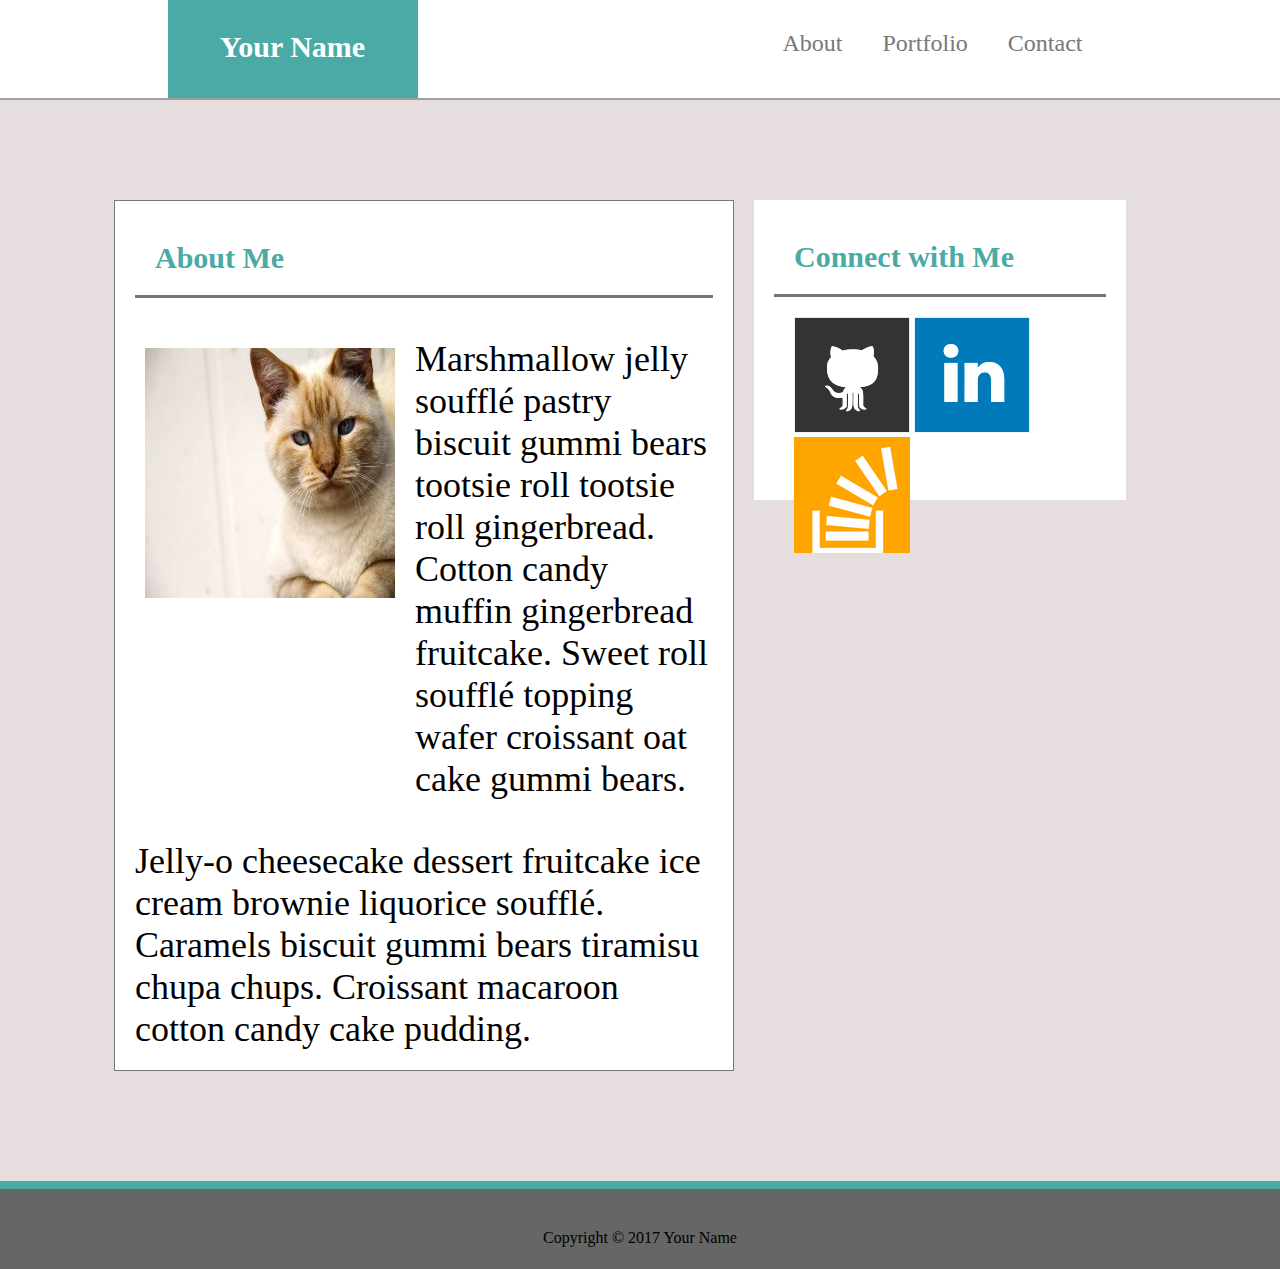
<file: index.html>
<!DOCTYPE html>
<html lang="en">
  <head>
    <meta charset="UTF-8" />
    <meta name="viewport" content="width=device-width, initial-scale=1.0" />
    <title>About</title>
    <link rel="stylesheet" href="./style/style.css" />
  </head>
  <body>
    <header class="headr">
      <h1 class="cont">Your Name</h1>
      <nav class="nav_bar">
        <ul class="nav_list">
          <li><a target="_blank" href="./index.html">About</a></li>
          <li><a target="_blank" href="./portfolio.html">Portfolio</a></li>
          <li><a target="_blank" href="./contact.html">Contact</a></li>
        </ul>
      </nav>
    </header>
    <section class="section">
      <div class="sec">
        <h2 class="about">About Me</h2>
        <div class="section_info">
          <img class="imag" src="./images/cat.jpg" alt="p" />
            <p class="imag_info">
              Marshmallow jelly soufflé pastry biscuit gummi bears tootsie roll
              tootsie roll gingerbread. Cotton candy muffin gingerbread
              fruitcake. Sweet roll soufflé topping wafer croissant oat cake
              gummi bears.
            </p>
          </div>
          <p class="par">
            Jelly-o cheesecake dessert fruitcake ice cream brownie liquorice
            soufflé. Caramels biscuit gummi bears tiramisu chupa chups.
            Croissant macaroon cotton candy cake pudding.
          </p>
        </div>
        <div class="connect">
          <h3 class="connect_info">Connect with Me</h3>
        <div class="connect_img" >
          <img src="./images/github-128.png" alt="p" />
          <img src="./images/linkedin-128.png" alt="p" /> 
         <img src="./images/nfi8jjtt.png" alt="p" /> 
        </div>
        </div>
      </div>
    </section>
    <footer class="foter">
      <p>Copyright © 2017 Your Name</p>
    </footer>
  </body>
</html>
</file>
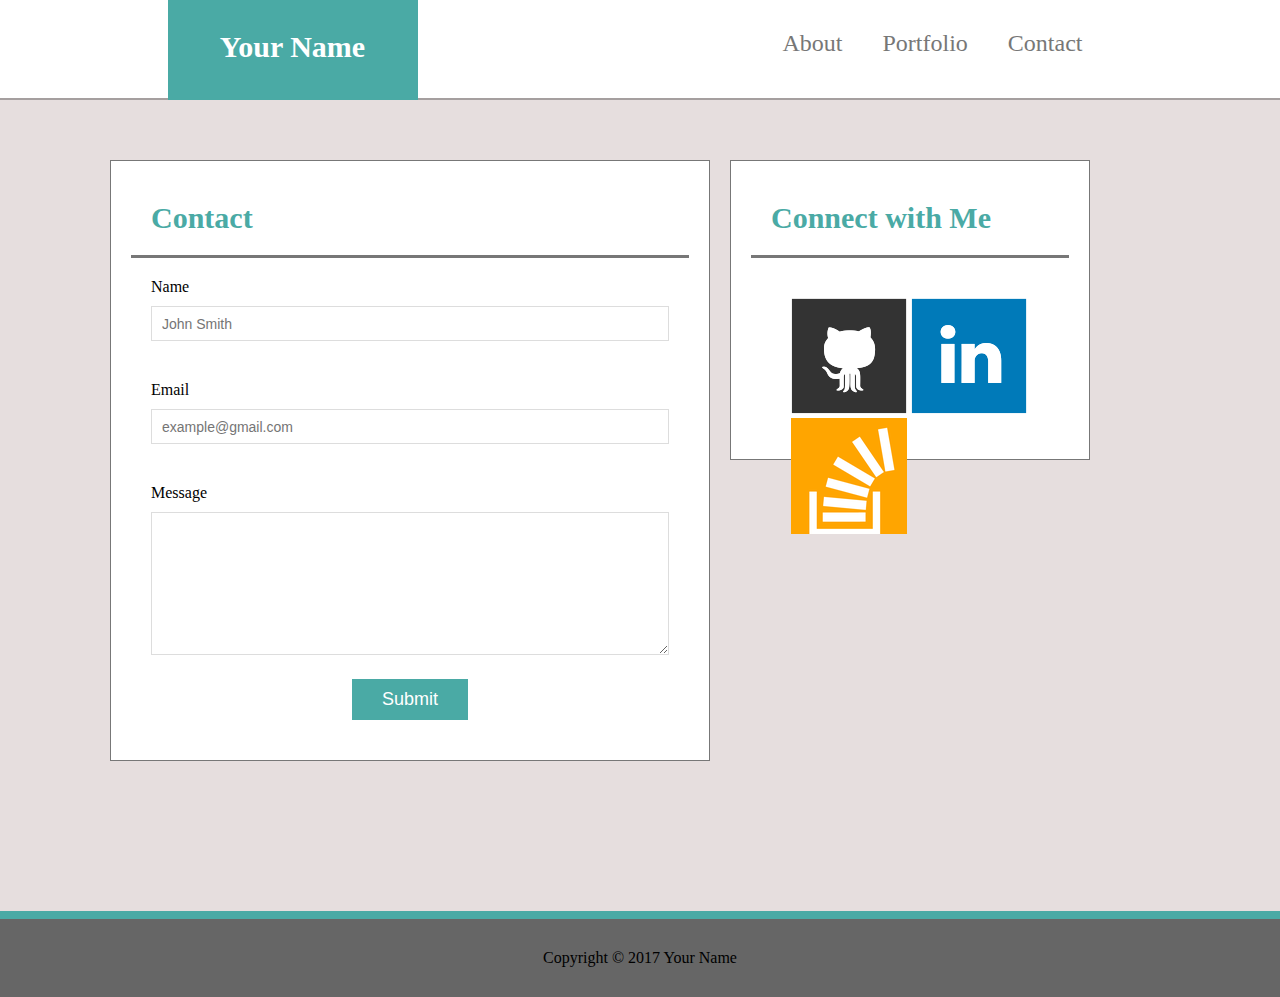
<file: contact.html>
<!DOCTYPE html>
<html lang="en">
  <head>
    <meta charset="UTF-8" />
    <meta name="viewport" content="width=device-width, initial-scale=1.0" />
    <title>Contact</title>
    <link rel="stylesheet" href="./style/contact.css" />
  </head>
  <body>
    <header class="headr">
      <h1 class="cont">Your Name</h1>
      <nav class="nav_bar">
        <ul class="nav_list">
          <li><a target="_blank" href="./index.html">About</a></li>
          <li><a target="_blank" href="./portfolio.html">Portfolio</a></li>
          <li><a target="_blank" href="./contact.html">Contact</a></li>
        </ul>
      </nav>
    </header>
    <section class="section">
      <div class="sec">
        <h2 class="contact">Contact</h2>
        <form class="contact_info">
          <ul class="list">
            <li>
              <label for="name">Name</label>
              <input id="name" type="text" placeholder="John Smith" />
            </li>
            <li>
              <label for="email">Email</label>
              <input id="email" type="email" placeholder="example@gmail.com" />
            </li>
            <li>
              <label for="message">Message</label>
              <textarea
                id="message"
                cols="80"
                rows="80"
                name="message"
              ></textarea>
            </li>
          </ul>
          <input type="submit" id="btn" />
        </form>
      </div>
      <div class="connect">
        <h3 class="connect_info">Connect with Me</h3>
        <div class="connect_img">
          <img src="./images/github-128.png" alt="p" />
          <img src="./images/linkedin-128.png" alt="p" />
          <img src="./images/nfi8jjtt.png" alt="p" />
        </div>
      </div>
    </section>
    <footer class="foter">
      <p>Copyright © 2017 Your Name</p>
    </footer>
  </body>
</html>
</file>
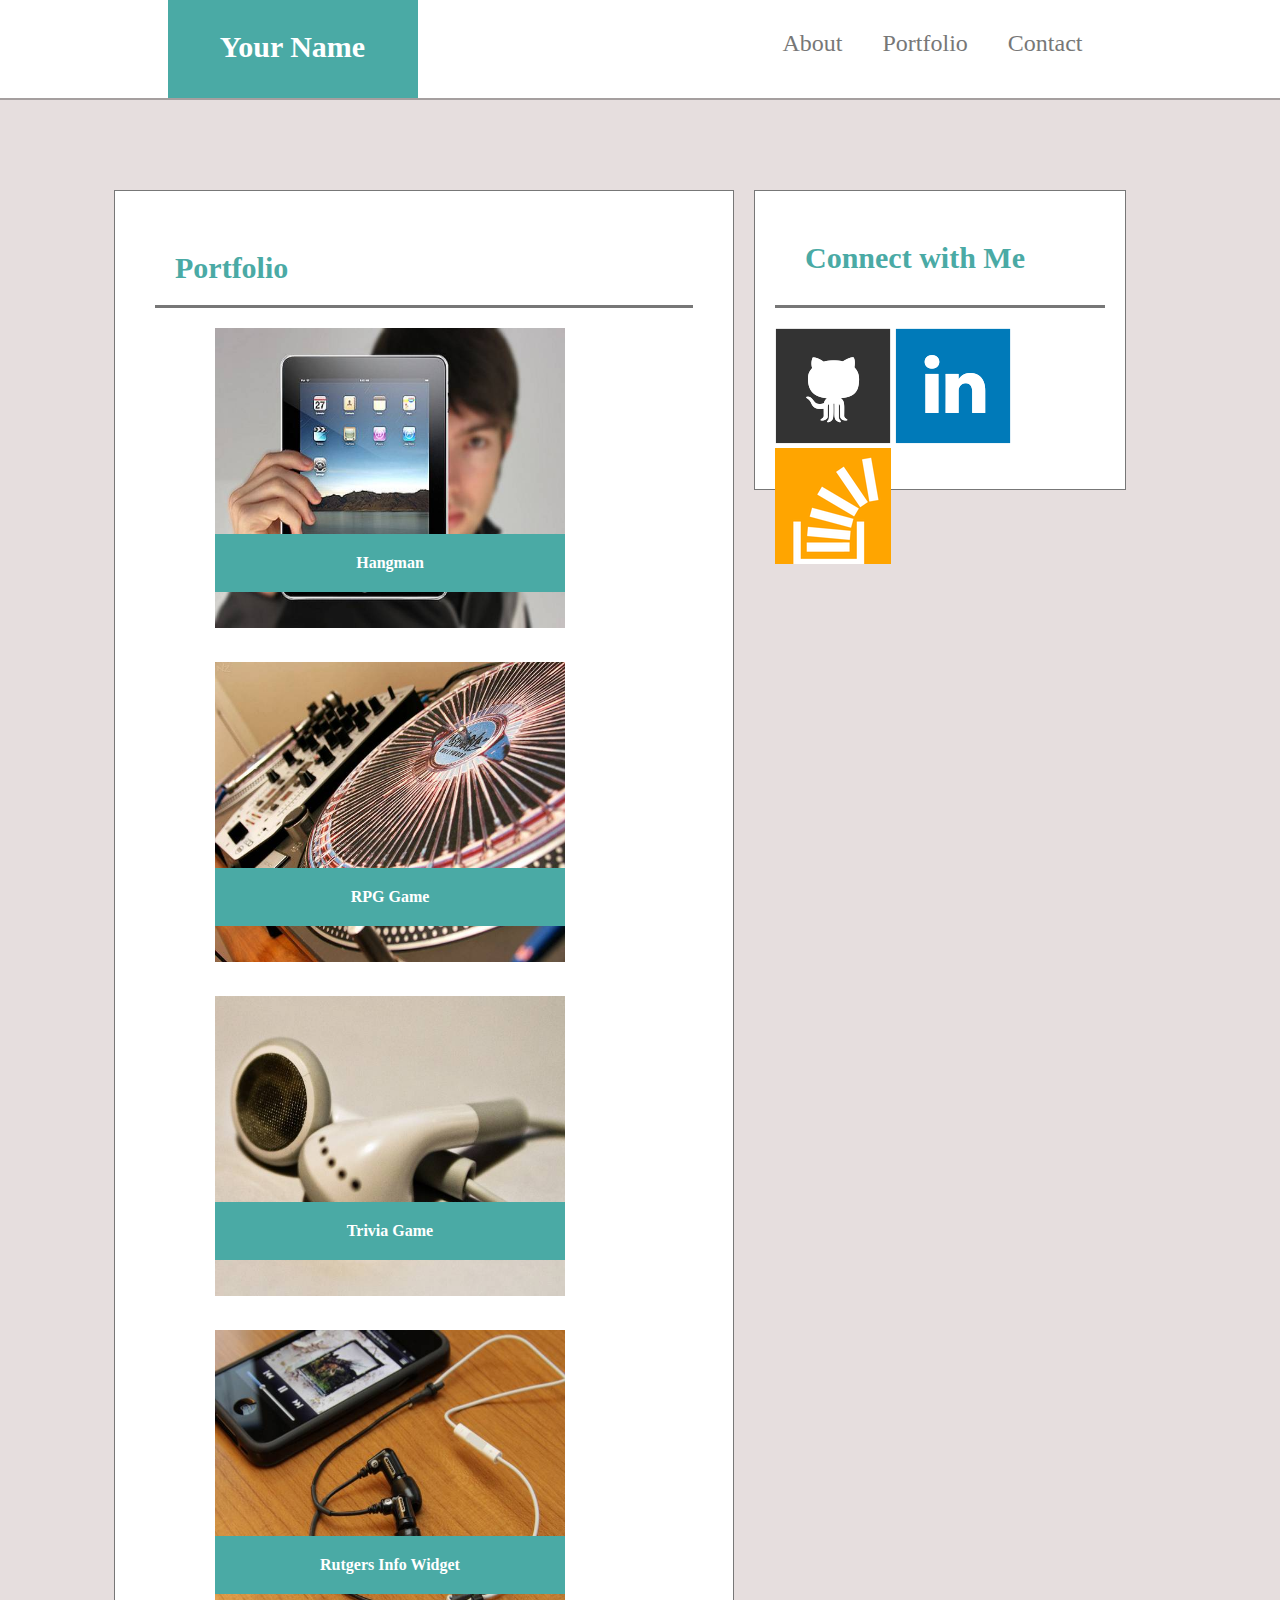
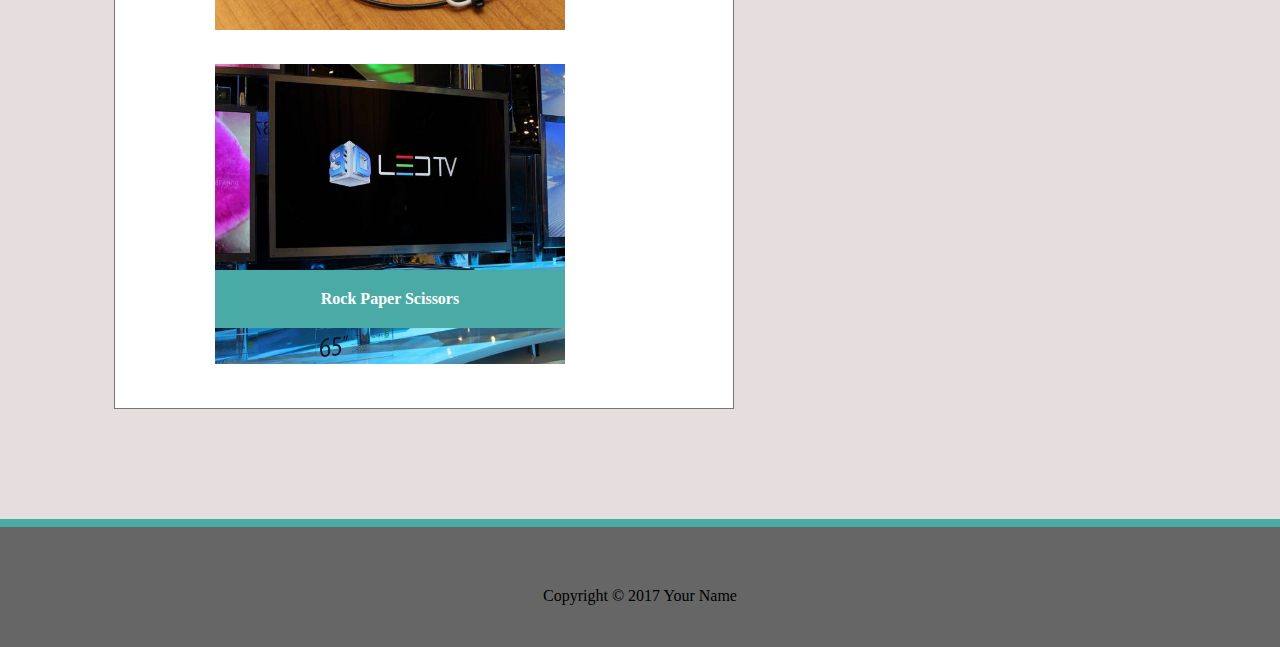
<file: portfolio.html>
<!DOCTYPE html>
<html lang="en">
  <head>
    <meta charset="UTF-8" />
    <meta name="viewport" content="width=device-width, initial-scale=1.0" />
    <title>Portfolio</title>
    <link rel="stylesheet" href="./style/portfolio.css" />
  </head>
  <body>
    <header class="headr">
      <h1 class="cont">Your Name</h1>
      <nav class="nav_bar">
        <ul class="nav_list">
          <li><a target="_blank" href="./index.html">About</a></li>
          <li><a target="_blank" href="./portfolio.html">Portfolio</a></li>
          <li><a target="_blank" href="./contact.html">Contact</a></li>
        </ul>
      </nav>
    </header>
    <section class="section">
      <div class="sec">
        <div>
          <h2 class="port">Portfolio</h2>
        </div>
        <div class="info_img">
          <div class="card">
            <img src="./images/technics-q-c-640-480-1.jpg" />
            <p class="card1">Hangman</p>
          </div>
          <div class="card">
            <img src="./images/technics-q-c-640-480-2.jpg" />
            <p class="card2">RPG Game</p>
          </div>
          <div class="card">
            <img src="./images/technics-q-c-640-480-5.jpg" />
            <p class="card3">Trivia Game</p>
          </div>
          <div class="card">
            <img src="./images/technics-q-c-640-480-7.jpg" />
            <p class="card4">Rutgers Info Widget</p>
          </div>
          <div class="card">
            <img src="./images/technics-q-c-640-480-9.jpg" />
            <p class="card5">Rock Paper Scissors</p>
          </div>
        </div>
      </div>
      <div class="connect">
        <h3 class="connect_info">Connect with Me</h3>
        <div class="connect_img">
          <img src="./images/github-128.png" alt="p" />
          <img src="./images/linkedin-128.png" alt="p" />
          <img src="./images/nfi8jjtt.png" alt="p" />
        </div>
      </div>
    </section>
    <footer class="foter">
      <p>Copyright © 2017 Your Name</p>
    </footer>
  </body>
</html>
</file>
<file: style/style.css>
* {
  box-sizing: border-box;
  margin: 0;
  padding: 0;
}
.headr {
  background-color: #ffffff;
  border-bottom: 2px solid #877f7fc0;
  display: flex;
  justify-content: space-around;
  height: 100px;
  width: 100%;
}
.nav_list a {
  text-decoration: none;
  color: #777;
}
.nav_list {
  list-style: none;
  display: flex;
  gap: 40px;
  padding: 30px;
  font-size: 24px;
}
.cont {
  background-color: #4aaaa5;
  color: #ffffff;
  padding: 30px;
  font-size: 30px;
  font-weight: 700;
  width: 250px;
  height: 98px;
  text-align: center;
}
body {
  background-color: #e2d8d8d8;
}

.section_info {
  display: flex;
  gap: 20px;
  padding-top: 40px;
}
.imag {
  width: 250px;
  height: 250px;
  margin-top: 10px;
  margin-left: 10px;
}
.section {
  display: flex;
  gap: 20px;
  /* margin-top: 20px; */
  height: auto;
  flex-wrap: wrap;
  justify-content: center;
  padding-bottom: 30px;
  padding-right: 40px;
  padding-top: 100px;
}
.sec {
  background-color: #ffffff;
  flex-basis: 50%;
  padding: 20px;
  border: 1px solid #777;
}
.about {
  border-bottom: 3px solid #777;
  font-weight: 700;
  color: #4aaaa5;
  padding: 20px;
  font-size: 30px;
}
.imag_info {
  font-size: 36px;
}
.par {
  font-size: 36px;
  padding-top: 40px;
}
.connect {
  background-color: #ffffff;
  /* gap: 20px; */
  flex-basis: 30%;
  padding: 20px;
  height: 300px;
}
.connect_info {
  border-bottom: 3px solid #777;
  font-weight: 700;
  color: #4aaaa5;
  padding: 20px;
  font-size: 30px;
}
.connect_img {
  padding: 20px;
}

.foter {
  background-color: #666;
  border-top: 8px solid #4aaaa5;
  text-align: center;
  /* padding: 50px 0; */
  margin-bottom: 0;
  /* height: 1; */
  width: 100%;
  height: 70px;
  padding-bottom: 40px;
  padding-top: 40px;
  margin-top: 80px;
}
</file>
<file: style/contact.css>
* {
  box-sizing: border-box;
  margin: 0;
  padding: 0;
}
.headr {
  background-color: #ffffff;
  border-bottom: 2px solid #877f7fc0;
  display: flex;
  justify-content: space-around;
  height: 100px;
  margin-bottom: 60px;
  width: 100;
}
.nav_list a {
  text-decoration: none;
  color: #777;
}
.nav_list {
  list-style: none;
  display: flex;
  gap: 40px;
  padding: 30px;
  font-size: 24px;
}
.cont {
  background-color: #4aaaa5;
  color: #ffffff;
  padding: 30px;
  font-size: 30px;
  font-weight: 700;
  width: 250px;
  height: 100px;
  text-align: center;
}
body {
  background-color: #e2d8d8d8;
}

.section {
  display: flex;
  gap: 20px;
  height: auto;
  position: relative;
  /* margin: 70px; */
  flex-wrap: wrap;
  justify-content: center;
  /* align-items: center; */
  padding-bottom: 80px;
  padding-right: 80px;
}
.contact {
  border-bottom: 3px solid #777;
  font-weight: 700;
  color: #4aaaa5;
  padding: 20px;
  font-size: 30px;
}
.sec {
  background-color: #ffffff;
  padding: 20px;
  flex-basis: 50%;
  border: 1px solid #777;
  /* margin-top: 90px; */
  padding: 20px;
}

.connect {
  background-color: #ffffff;
  gap: 20px;
  flex-basis: 30%;
  padding: 20px;
  height: 300px;
  border: 1px solid #777;
}
.connect_info {
  border-bottom: 3px solid #777;
  font-weight: 700;
  color: #4aaaa5;
  padding: 20px;
  font-size: 30px;
}
.connect_img {
  padding: 20px;
  margin: 20px;
}
.contact_info {
  display: flex;
  justify-content: center;
  flex-direction: column;
  align-items: center;
  /* box-shadow: 0 0 5px 5px rgba(86, 82, 82, 0.665); */
  padding: 20px;
  background-color: #ffffff;
}

#email {
  height: 35px;
  padding: 0 10px;
  font-size: 14px;
  border: 1px solid #ddd;
  width: 100%;
  margin-top: 10px;
  margin-bottom: 20px;
}
#name {
  height: 35px;
  padding: 0 10px;
  font-size: 14px;
  border: 1px solid #ddd;
  width: 100%;
  margin-top: 10px;
  margin-bottom: 20px;
}

#message {
  padding: 10px 10px;
  font-size: 14px;
  border: 1px solid #ddd;
  width: 100%;
  height: 143px;
  margin-top: 10px;
}
#btn {
  padding: 10px 30px;
  font-size: 18px;
  color: #ffffff;
  cursor: pointer;
  background-color: #4aaaa5;
  border: 0 none;
  justify-content: flex-start;
}
.list {
  list-style: none;
}
.foter {
  background-color: #666;
  border-top: 8px solid #4aaaa5;
  text-align: center;
  padding: 30px 0;
  margin-top: 70px;
  height: auto;
}
.list li {
  margin-bottom: 20px;
}
</file>
<file: style/portfolio.css>
* {
  box-sizing: border-box;
  margin: 0;
  padding: 0;
}
.headr {
  background-color: #ffffff;
  border-bottom: 2px solid #877f7fc0;
  display: flex;
  justify-content: space-around;
  height: 100px;
  position: relative;
  z-index: 1;
  position: fixed;
  /* top: 0; */
  width: 100%;
}
.nav_list a {
  text-decoration: none;
  color: #777;
}
.nav_list {
  list-style: none;
  display: flex;
  gap: 40px;
  padding: 30px;
  font-size: 24px;
}
.cont {
  background-color: #4aaaa5;
  color: #ffffff;
  padding: 30px;
  font-size: 30px;
  font-weight: 700;
  width: 250px;
  height: 98px;
  text-align: center;
}
body {
  position: relative;
  background-color: #e2d8d8d8;
}
.port {
  border-bottom: 3px solid #777;
  font-weight: 700;
  color: #4aaaa5;
  padding: 20px;
  font-size: 30px;
}
.section {
  display: flex;
  gap: 20px;
  height: auto;
  position: relative;
  /* margin: 40px; */
  flex-wrap: wrap;
  justify-content: center;
  /* align-items: center; */
  padding-bottom: 30px;
  padding-right: 40px;
  padding-top: 100px;
}

.info_img {
  display: flex;
  flex-wrap: wrap;
  gap: 30px;
  padding-top: 20px;
  padding-left: 60px;
}
.card img {
  width: 350px;
  height: 300px;
}

.sec {
  background-color: #ffffff;
  padding: 20px;
  flex-basis: 50%;
  border: 1px solid #777;
  margin-top: 90px;
  padding: 40px;
}
.card {
  position: relative;
}
.card1,
.card2,
.card3,
.card4,
.card5 {
  position: absolute;
  bottom: 40px;
  background-color: #4aaaa5;
  padding: 20px;
  width: 100%;
  text-align: center;
  color: #ffffff;
  font-weight: 700;
}
.connect {
  background-color: #ffffff;
  gap: 20px;
  flex-basis: 30%;
  padding: 20px;
  height: 300px;
  margin-top: 90px;
  border: 1px solid #777;
}
.connect_info {
  border-bottom: 3px solid #777;
  font-weight: 700;
  color: #4aaaa5;
  padding: 30px;
  font-size: 30px;
}
.connect_img {
  padding-top: 20px;
}
.foter {
  background-color: #666;
  border-top: 8px solid #4aaaa5;
  text-align: center;
  /* padding: 50px 0; */
  margin-bottom: 0;
  height: 1;
  width: 100%;
  height: 70px;
  padding-bottom: 60px;
  padding-top: 60px;
  margin-top: 80px;
}
</file>
